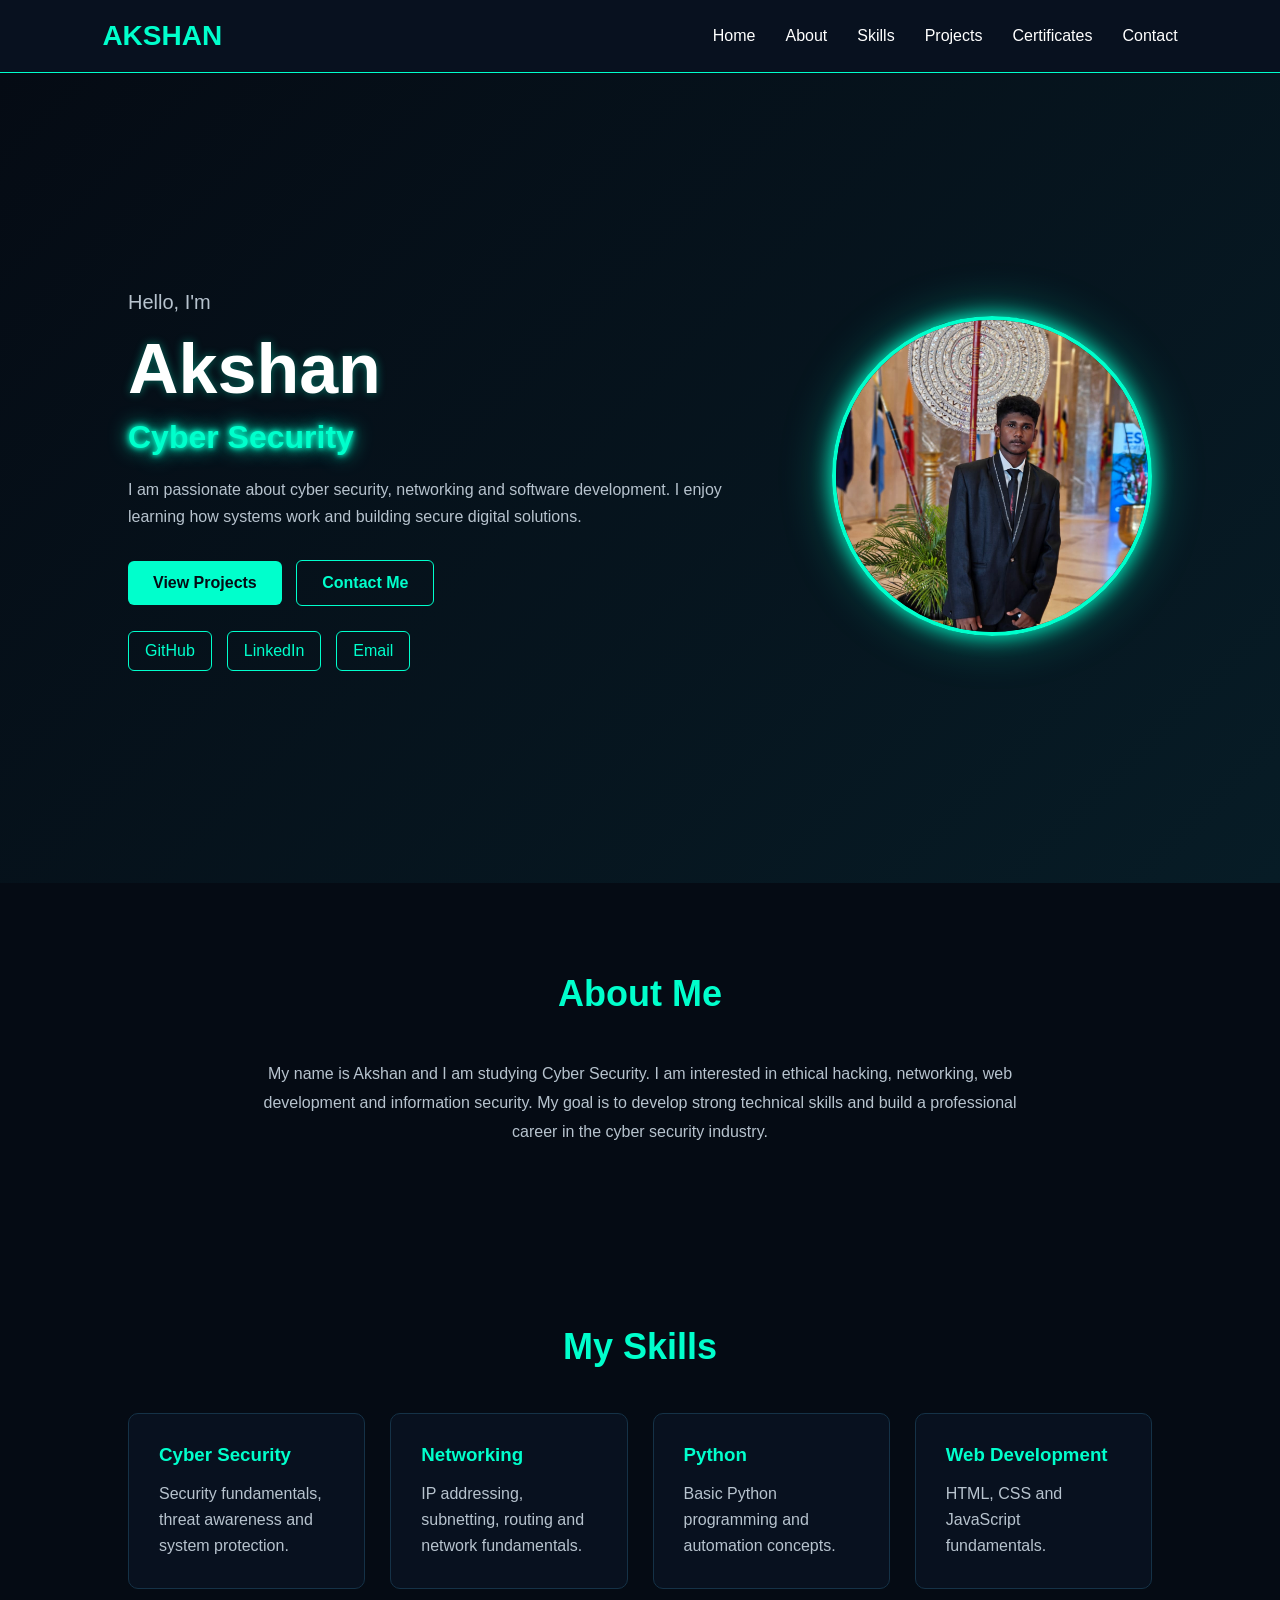
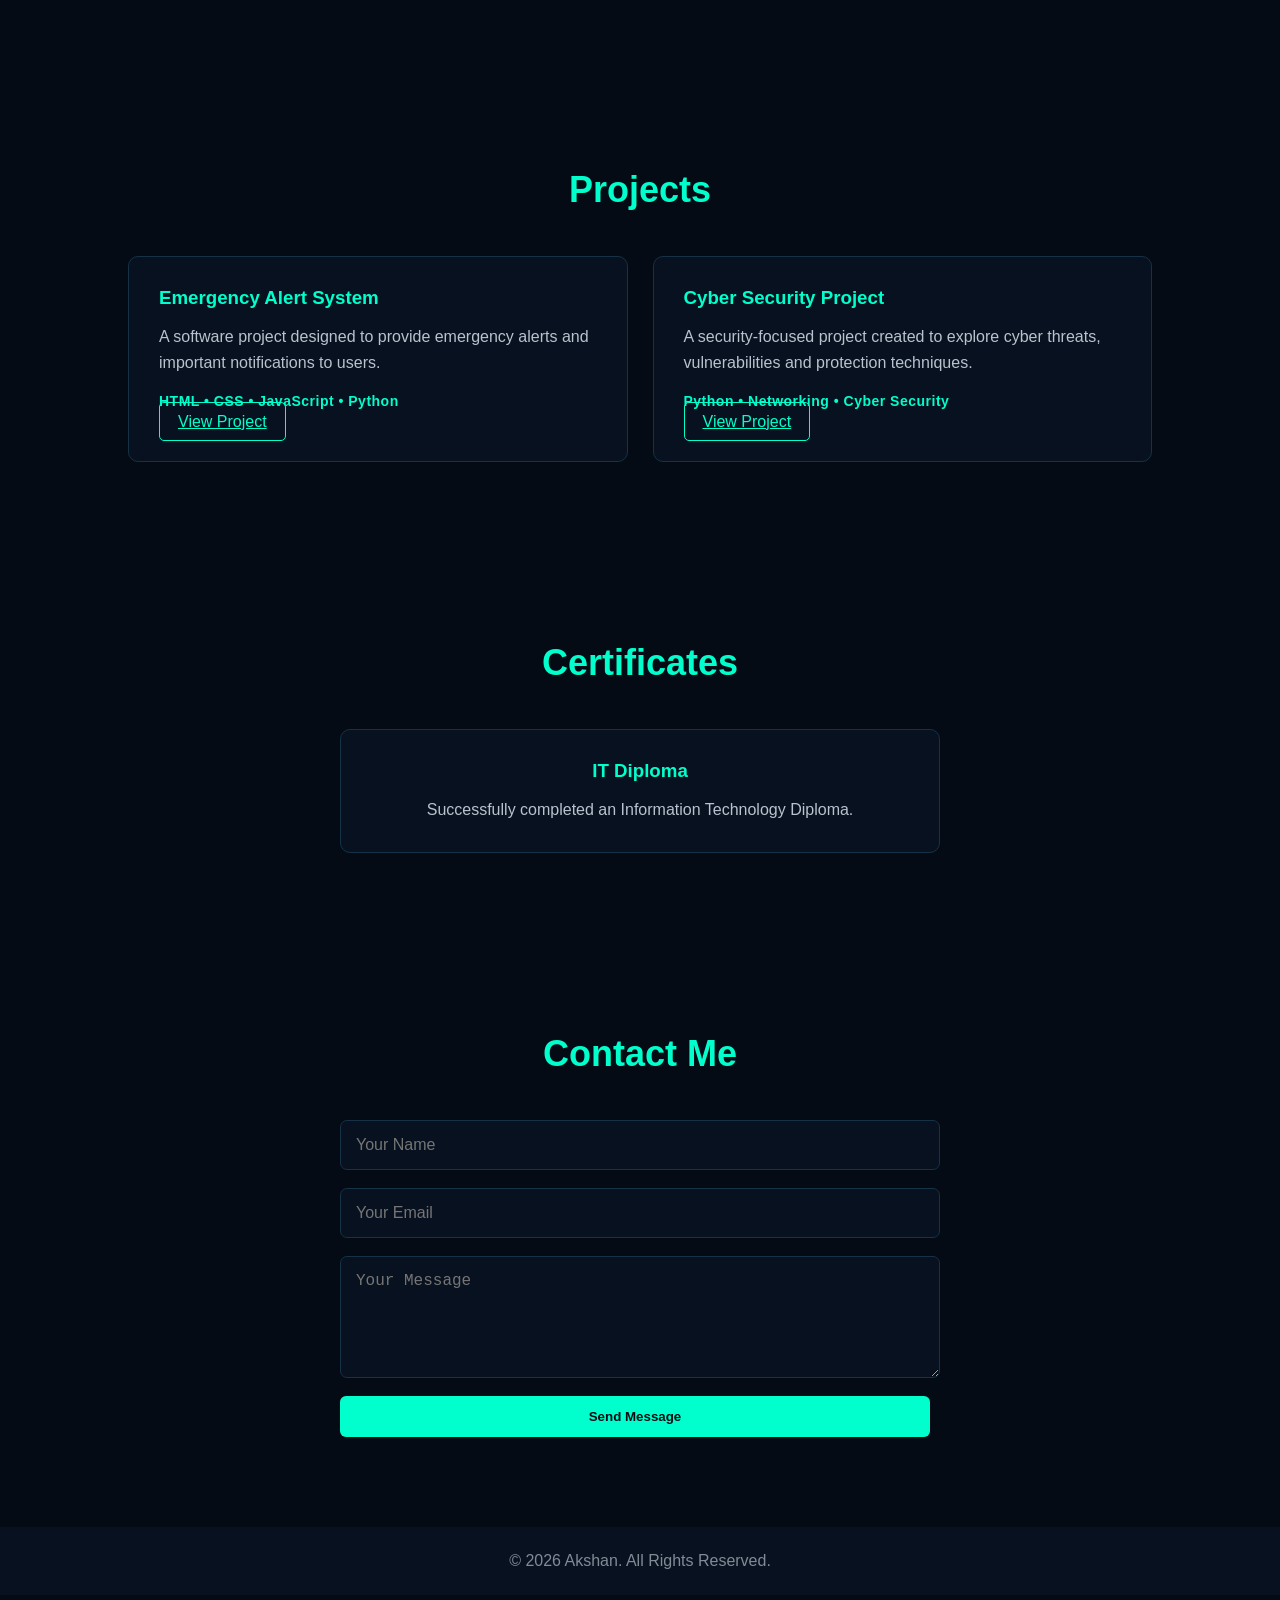
<file: index.html>
<!DOCTYPE html>
<html lang="en">

<head>
    <meta charset="UTF-8">
    <meta name="viewport" content="width=device-width, initial-scale=1.0">

    <title>Akshan | Cyber Security Portfolio</title>

    <link rel="stylesheet" href="Style.css">
</head>

<body>

    <!-- Navigation -->
    <header>
        <nav class="navbar">

            <h2 class="logo">AKSHAN</h2>

            <ul class="nav-links">
                <li><a href="#home">Home</a></li>
                <li><a href="#about">About</a></li>
                <li><a href="#skills">Skills</a></li>
                <li><a href="#projects">Projects</a></li>
                <li><a href="#certificates">Certificates</a></li>
                <li><a href="#contact">Contact</a></li>
            </ul>

        </nav>
    </header>


    <!-- Home Section -->
    <section id="home" class="hero">

        <div class="hero-content">

            <p class="small-text">Hello, I'm</p>

            <h1>Akshan</h1>

            <h2>
                <span id="typing-text"></span>
            </h2>

            <p>
                I am passionate about cyber security, networking and software
                development. I enjoy learning how systems work and building
                secure digital solutions.
            </p>

            <div class="hero-buttons">
                <a href="#projects" class="btn">View Projects</a>
                <a href="#contact" class="btn btn-outline">Contact Me</a>
            </div>

            <div class="social-links">
                <a href="https://github.com/vasanthakumarakshan2008-svg" target="_blank">GitHub</a>
                <a href="https://www.linkedin.com/in/vasanthakumar-akshan-051200419" target="_blank">LinkedIn</a>
                <a href="mailto:vasanthakumarakshan2008@gmail.com">Email</a>
            </div>

        </div>


        <!-- Profile Photo -->
        <div class="hero-image">
            <img src="profile.jpg" alt="Akshan profile photo">
        </div>

    </section>


    <!-- About Section -->
    <section id="about" class="section">

        <h2 class="section-title">About Me</h2>

        <div class="about-content">

            <p>
                My name is Akshan and I am studying Cyber Security.
                I am interested in ethical hacking, networking,
                web development and information security.
                My goal is to develop strong technical skills and
                build a professional career in the cyber security industry.
            </p>

        </div>

    </section>


    <!-- Skills Section -->
    <section id="skills" class="section">

        <h2 class="section-title">My Skills</h2>

        <div class="skills-container">

            <div class="skill-card">
                <h3>Cyber Security</h3>
                <p>
                    Security fundamentals, threat awareness
                    and system protection.
                </p>
            </div>

            <div class="skill-card">
                <h3>Networking</h3>
                <p>
                    IP addressing, subnetting, routing
                    and network fundamentals.
                </p>
            </div>

            <div class="skill-card">
                <h3>Python</h3>
                <p>
                    Basic Python programming and automation concepts.
                </p>
            </div>

            <div class="skill-card">
                <h3>Web Development</h3>
                <p>
                    HTML, CSS and JavaScript fundamentals.
                </p>
            </div>

        </div>

    </section>


    <!-- Projects Section -->
    <section id="projects" class="section">

        <h2 class="section-title">Projects</h2>

        <div class="projects-container">

            <!-- Project 1 -->
            <div class="project-card">

                <h3>Emergency Alert System</h3>

                <p>
                    A software project designed to provide emergency alerts
                    and important notifications to users.
                </p>

                <p class="project-tech">
                    HTML • CSS • JavaScript • Python
                </p>

                <a href="emergency-alert.html" class="project-btn">
                    View Project
                </a>

            </div>


            <!-- Project 2 -->
            <div class="project-card">

                <h3>Cyber Security Project</h3>

                <p>
                    A security-focused project created to explore cyber threats,
                    vulnerabilities and protection techniques.
                </p>

                <p class="project-tech">
                    Python • Networking • Cyber Security
                </p>

                <a href="cyber-security-project.html" class="project-btn">
                    View Project
                </a>

            </div>

        </div>

    </section>


    <!-- Certificates Section -->
    <section id="certificates" class="section">

        <h2 class="section-title">Certificates</h2>

        <div class="certificate-card">

            <h3>IT Diploma</h3>

            <p>
                Successfully completed an Information Technology Diploma.
            </p>

        </div>

    </section>


    <!-- Contact Section -->
    <section id="contact" class="section">

        <h2 class="section-title">Contact Me</h2>

        <div class="contact-box">

       <form class="contact-form"
      action="https://formspree.io/f/xaeyajok"
      method="POST">

    <input
        type="text"
        name="Name"
        placeholder="Your Name"
        required
    >

    <input
        type="email"
        name="Email"
        placeholder="Your Email"
        required
    >

    <textarea
        rows="5"
        name="Message"
        placeholder="Your Message"
        required
    ></textarea>

    <button type="submit" class="btn">
        Send Message
    </button>

</form>

        </div>

    </section>


    <!-- Footer -->
    <footer>
        <p>© 2026 Akshan. All Rights Reserved.</p>
    </footer>


    <script src="Script.js"></script>

</body>

</html>
</file>
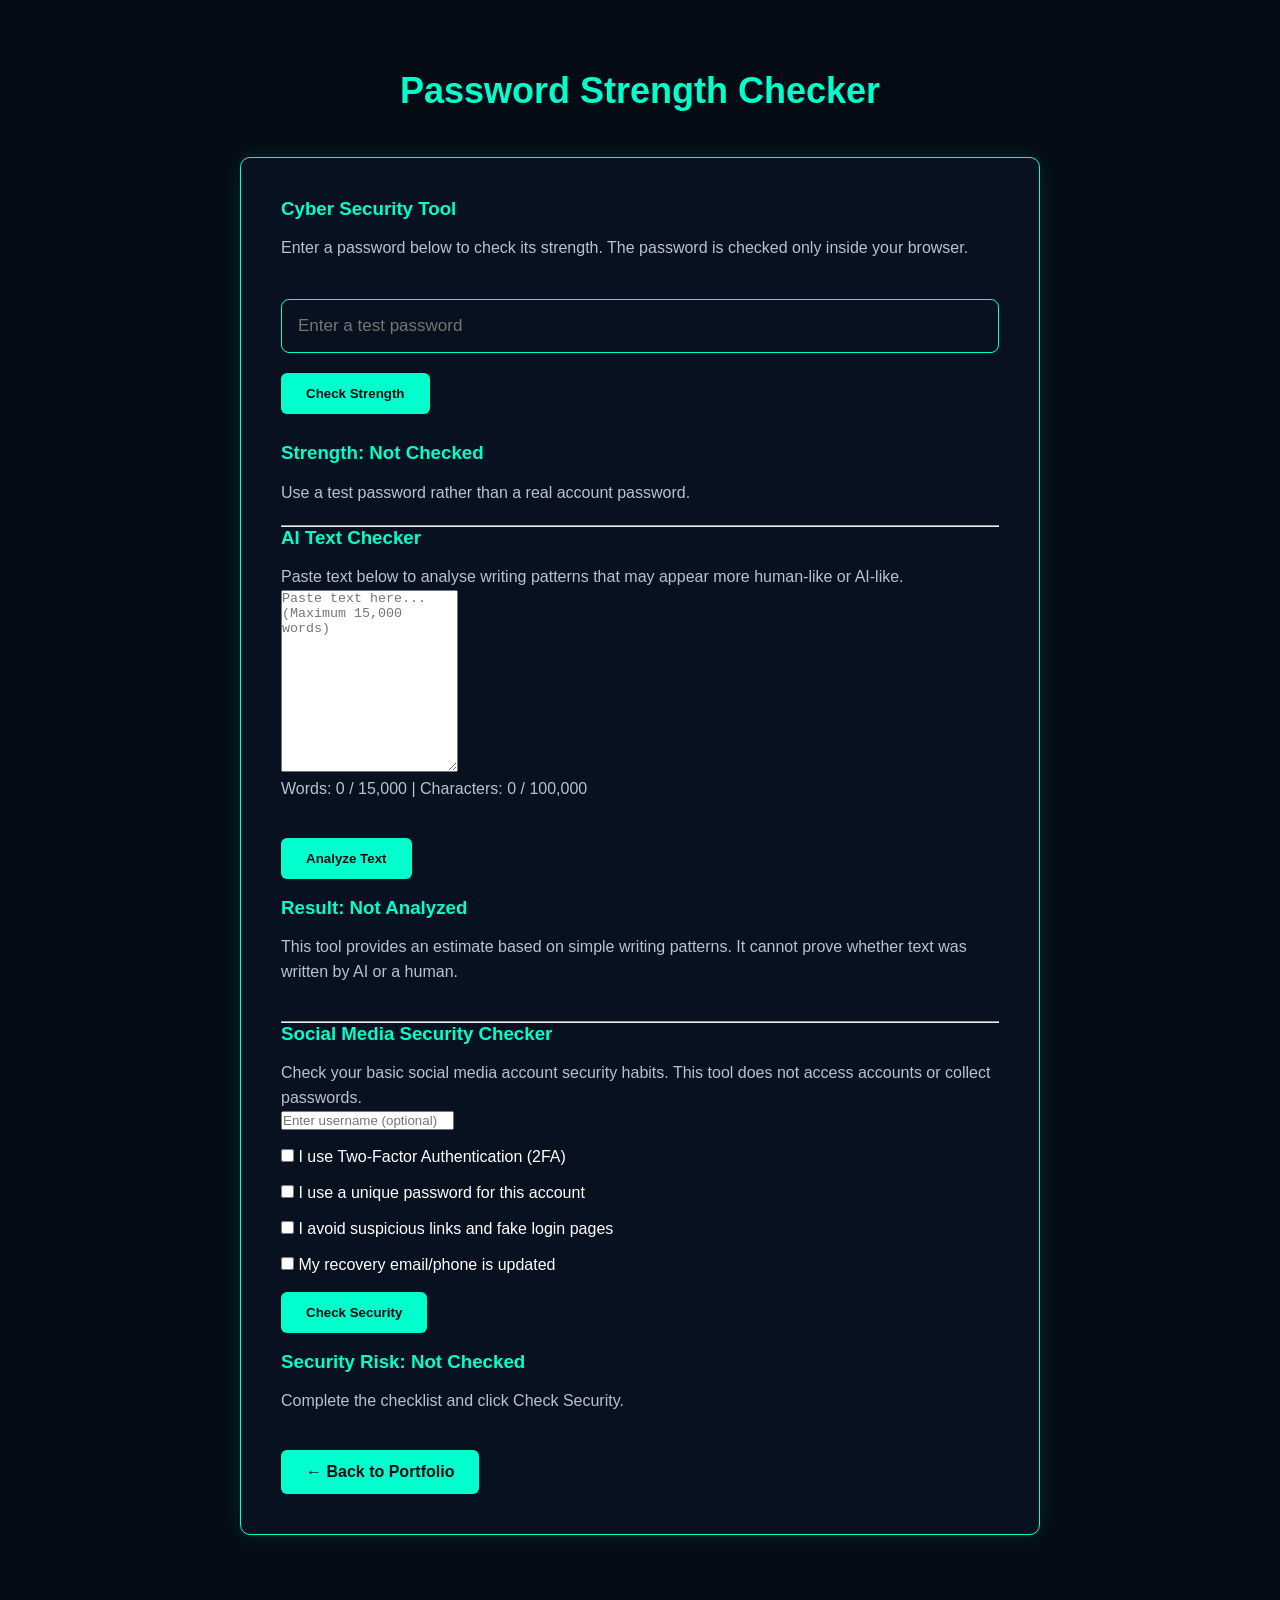
<file: cyber-security-project.html>
<!DOCTYPE html>
<html lang="en">

<head>
    <meta charset="UTF-8">
    <meta name="viewport" content="width=device-width, initial-scale=1.0">

    <title>Password Strength Checker | Akshan</title>

    <link rel="stylesheet" href="Style.css">
</head>

<body>

<section class="cyber-project-page">

    <h2 class="section-title">Password Strength Checker</h2>

    <div class="project-card">

        <h3>Cyber Security Tool</h3>

        <p>
            Enter a password below to check its strength.
            The password is checked only inside your browser.
        </p>

        <br>

        <input
            type="password"
            id="password"
            placeholder="Enter a test password"
            autocomplete="new-password"
        >

        <button
            type="button"
            class="btn"
            onclick="checkPassword()">
            Check Strength
        </button>

        <br><br>

        <h3 id="result">Strength: Not Checked</h3>

        <p id="feedback">
            Use a test password rather than a real account password.
        </p>

        <br>
<hr class="tool-divider">

<h3>AI Text Checker</h3>

<p>
    Paste text below to analyse writing patterns that may appear
    more human-like or AI-like.
</p>

<textarea
    id="aiText"
    rows="12"
    maxlength="100000"
    placeholder="Paste text here... (Maximum 15,000 words)"
    oninput="updateTextCount()"
></textarea>

<p id="textCount">
    Words: 0 / 15,000 | Characters: 0 / 100,000
</p>

<br><br>

<button type="button" class="btn" onclick="analyzeText()">
    Analyze Text
</button>

<br><br>

<h3 id="aiResult">Result: Not Analyzed</h3>

<p id="aiFeedback">
    This tool provides an estimate based on simple writing patterns.
    It cannot prove whether text was written by AI or a human.
</p>

<br><br>

<hr class="tool-divider">

<h3>Social Media Security Checker</h3>

<p>
    Check your basic social media account security habits.
    This tool does not access accounts or collect passwords.
</p>

<input
    type="text"
    id="socialUsername"
    placeholder="Enter username (optional)"
>

<br><br>

<label>
    <input type="checkbox" id="check2fa">
    I use Two-Factor Authentication (2FA)
</label>

<br><br>

<label>
    <input type="checkbox" id="checkUniquePassword">
    I use a unique password for this account
</label>

<br><br>

<label>
    <input type="checkbox" id="checkLinks">
    I avoid suspicious links and fake login pages
</label>

<br><br>

<label>
    <input type="checkbox" id="checkRecovery">
    My recovery email/phone is updated
</label>

<br><br>

<button
    type="button"
    class="btn"
    onclick="checkSocialSecurity()"
>
    Check Security
</button>

<br><br>

<h3 id="socialResult">
    Security Risk: Not Checked
</h3>

<p id="socialFeedback">
    Complete the checklist and click Check Security.
</p>

<br><br>
        <a href="index.html" class="btn">
            ← Back to Portfolio
        </a>

    </div>

</section>

<script>
   function analyzeText() {
    const text = document.getElementById("aiText").value.trim();
    const result = document.getElementById("aiResult");
    const feedback = document.getElementById("aiFeedback");

    const words = text.match(/\b[\w'-]+\b/g) || [];
    const wordCount = words.length;
    const charCount = text.length;

    if (wordCount > 15000) {
        result.textContent = "Result: Text Too Long";
        feedback.textContent =
            "Please reduce the text to 15,000 words or less.";
        return;
    }

    if (text.length < 50) {
        result.textContent = "Result: Not Enough Text";
        feedback.textContent =
            "Please enter at least 50 characters for a more useful analysis.";
        return;
    }

    const sentences = text
        .split(/[.!?]+/)
        .map(sentence => sentence.trim())
        .filter(Boolean);

    if (sentences.length === 0) {
        result.textContent = "Result: Unable to Analyze";
        feedback.textContent =
            "Please enter normal paragraph text with complete sentences.";
        return;
    }

    const lowerWords = words.map(word => word.toLowerCase());
    const uniqueWords = new Set(lowerWords);

    const vocabularyRatio =
        uniqueWords.size / Math.max(lowerWords.length, 1);

    const sentenceLengths = sentences.map(sentence =>
        (sentence.match(/\b[\w'-]+\b/g) || []).length
    );

    const averageSentenceLength =
        sentenceLengths.reduce((a, b) => a + b, 0) /
        sentenceLengths.length;

    const sentenceVariation =
        sentenceLengths.reduce(
            (total, length) =>
                total + Math.abs(length - averageSentenceLength),
            0
        ) / sentenceLengths.length;

    const frequency = {};
    lowerWords.forEach(word => {
        frequency[word] = (frequency[word] || 0) + 1;
    });

    const repeatedWords = Object.values(frequency)
        .filter(count => count >= 4)
        .length;

    const longSentenceCount = sentenceLengths
        .filter(length => length >= 25)
        .length;

    let aiSignals = 0;
    let humanSignals = 0;

    if (sentenceVariation < 4) {
        aiSignals++;
    } else {
        humanSignals++;
    }

    if (vocabularyRatio < 0.45) {
        aiSignals++;
    } else {
        humanSignals++;
    }

    if (repeatedWords > Math.max(3, wordCount * 0.02)) {
        aiSignals++;
    } else {
        humanSignals++;
    }

    if (averageSentenceLength >= 18 && sentenceVariation < 5) {
        aiSignals++;
    } else {
        humanSignals++;
    }

    if (longSentenceCount > sentences.length * 0.6) {
        aiSignals++;
    }

    let finalResult;

    if (aiSignals >= 4) {
        finalResult = "More AI-like Patterns";
    } else if (aiSignals >= 2) {
        finalResult = "Mixed / Uncertain";
    } else {
        finalResult = "More Human-like Patterns";
    }

    result.textContent = `Result: ${finalResult}`;

    feedback.innerHTML = `
        <strong>Analysis Details</strong><br><br>

        Words: ${wordCount.toLocaleString()}<br>
        Characters: ${charCount.toLocaleString()}<br>
        Sentences: ${sentences.length.toLocaleString()}<br>
        Unique Words: ${uniqueWords.size.toLocaleString()}<br>
        Vocabulary Diversity: ${(vocabularyRatio * 100).toFixed(1)}%<br>
        Average Sentence Length: ${averageSentenceLength.toFixed(1)} words<br>
        Sentence Variation: ${sentenceVariation.toFixed(1)}<br>
        Repeated Word Signals: ${repeatedWords}<br><br>

        <strong>Important:</strong>
        This tool only analyses writing patterns.
        It cannot prove whether text was written by AI or a human.
    `;
}
    function checkPassword() {

    const password = document.getElementById("password").value;
    const result = document.getElementById("result");
    const feedback = document.getElementById("feedback");

    let score = 0;
    let tips = [];

    if (password.length >= 12) {
        score++;
    } else {
        tips.push("Use at least 12 characters.");
    }

    if (/[A-Z]/.test(password)) {
        score++;
    } else {
        tips.push("Add an uppercase letter.");
    }

    if (/[a-z]/.test(password)) {
        score++;
    } else {
        tips.push("Add a lowercase letter.");
    }

    if (/[0-9]/.test(password)) {
        score++;
    } else {
        tips.push("Add a number.");
    }

    if (/[^A-Za-z0-9]/.test(password)) {
        score++;
    } else {
        tips.push("Add a special character.");
    }

    if (password.length === 0) {
        result.textContent = "Strength: Not Checked";
        feedback.textContent = "Enter a test password first.";
        return;
    }

    if (score <= 2) {
        result.textContent = "Strength: Weak";
    } else if (score <= 4) {
        result.textContent = "Strength: Medium";
    } else {
        result.textContent = "Strength: Strong";
    }

    if (tips.length > 0) {
        feedback.textContent = tips.join(" ");
    } else {
        feedback.textContent =
            "Good: this password meets all of the checks used by this demo.";
    }
}function updateTextCount() {
    const textArea = document.getElementById("aiText");
    const counter = document.getElementById("textCount");

    const text = textArea.value;

    const words = text.trim() === ""
        ? []
        : text.trim().split(/\s+/);

    const wordCount = words.length;
    const charCount = text.length;

    counter.textContent =
        `Words: ${wordCount.toLocaleString()} / 15,000 | ` +
        `Characters: ${charCount.toLocaleString()} / 100,000`;

    if (wordCount > 15000) {
        counter.textContent += " — Word limit exceeded!";
    }
}
function checkSocialSecurity() {
    const username = document.getElementById("socialUsername").value.trim();

    const has2FA = document.getElementById("check2fa").checked;
    const uniquePassword =
        document.getElementById("checkUniquePassword").checked;
    const avoidsLinks =
        document.getElementById("checkLinks").checked;
    const recoveryUpdated =
        document.getElementById("checkRecovery").checked;

    const result = document.getElementById("socialResult");
    const feedback = document.getElementById("socialFeedback");

    let score = 0;
    let recommendations = [];

    if (has2FA) {
        score++;
    } else {
        recommendations.push("Enable Two-Factor Authentication (2FA).");
    }

    if (uniquePassword) {
        score++;
    } else {
        recommendations.push("Use a unique password for this account.");
    }

    if (avoidsLinks) {
        score++;
    } else {
        recommendations.push("Avoid suspicious links and fake login pages.");
    }

    if (recoveryUpdated) {
        score++;
    } else {
        recommendations.push("Keep your recovery email or phone updated.");
    }

    let risk;

    if (score === 4) {
        risk = "Low Risk";
    } else if (score >= 2) {
        risk = "Medium Risk";
    } else {
        risk = "High Risk";
    }

    result.textContent = "Security Risk: " + risk;

    const account =
        username !== "" ? "Account: @" + username + ". " : "";

    if (recommendations.length === 0) {
        feedback.textContent =
            account +
            "Good security habits selected. Continue watching for phishing and suspicious login attempts.";
    } else {
        feedback.textContent =
            account +
            "Recommendations: " +
            recommendations.join(" ");
    }
}
</script>

</body>
</html>
</file>
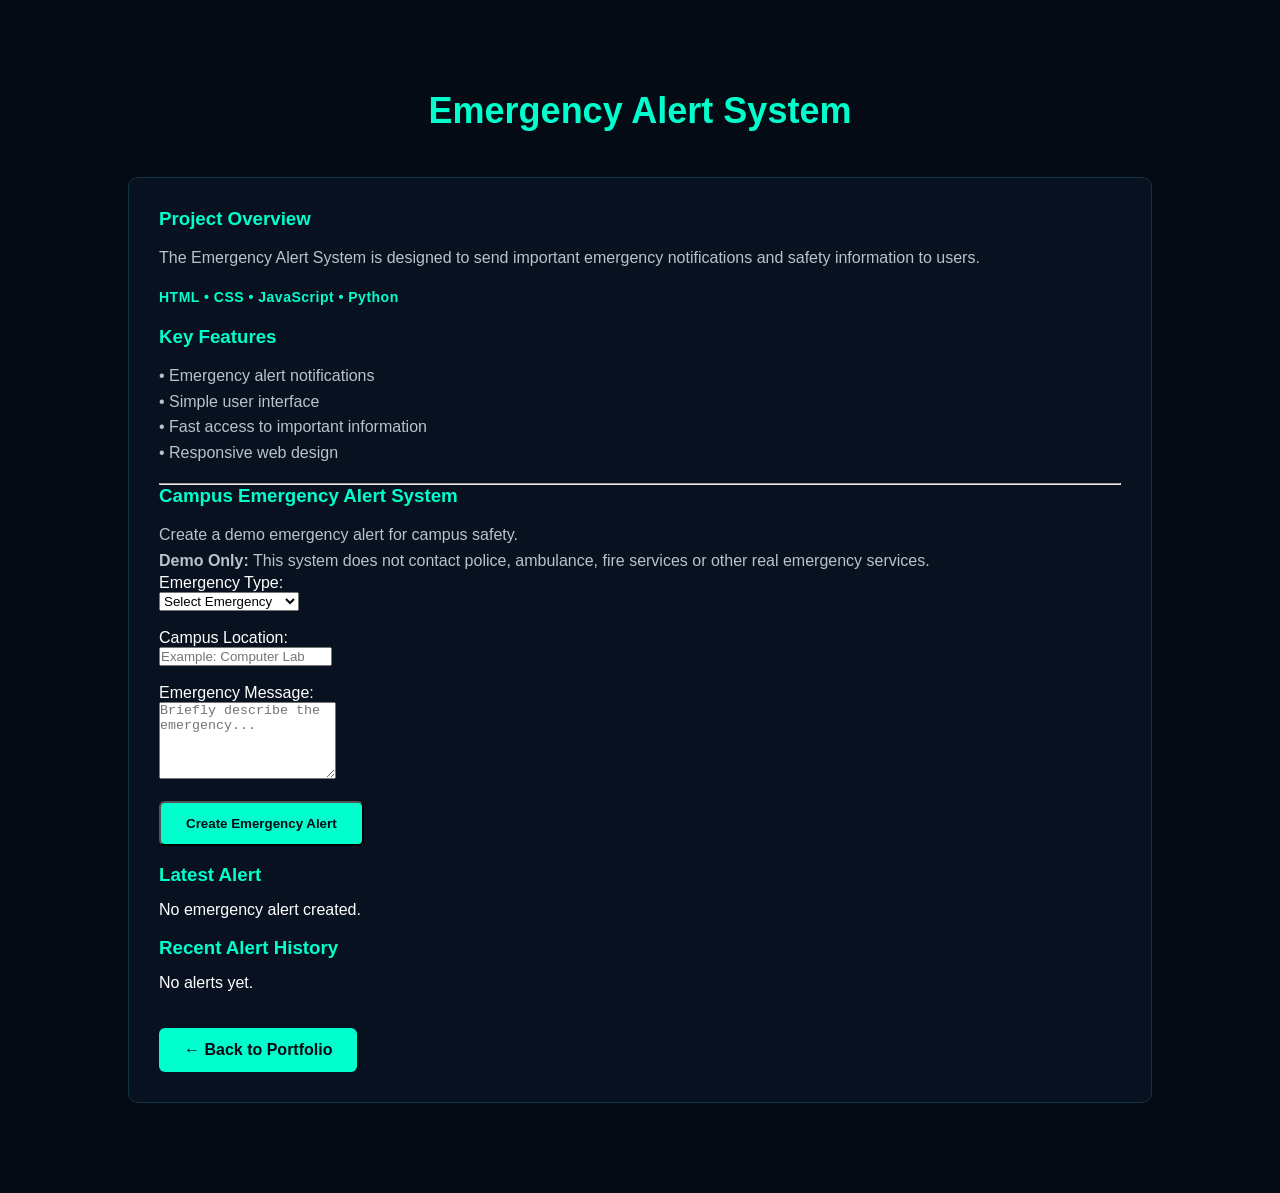
<file: emergency-alert.html>
<!DOCTYPE html>
<html lang="en">
<head>
    <meta charset="UTF-8">
    <meta name="viewport" content="width=device-width, initial-scale=1.0">
    <title>Emergency Alert System | Akshan</title>
    <link rel="stylesheet" href="Style.css">
</head>

<body>

    <section class="section">
        <h2 class="section-title">Emergency Alert System</h2>

        <div class="project-card">
            <h3>Project Overview</h3>

            <p>
                The Emergency Alert System is designed to send important
                emergency notifications and safety information to users.
            </p>

            <p class="project-tech">
                HTML • CSS • JavaScript • Python
            </p>

            <br>

            <h3>Key Features</h3>

            <p>
                • Emergency alert notifications<br>
                • Simple user interface<br>
                • Fast access to important information<br>
                • Responsive web design
            </p>

            <br>
<hr>

<h3>Campus Emergency Alert System</h3>

<p>
    Create a demo emergency alert for campus safety.
</p>

<p>
    <strong>Demo Only:</strong>
    This system does not contact police, ambulance,
    fire services or other real emergency services.
</p>

<label for="emergencyType">Emergency Type:</label>
<br>

<select id="emergencyType">
    <option value="">Select Emergency</option>
    <option value="Medical Emergency">Medical Emergency</option>
    <option value="Fire">Fire</option>
    <option value="Accident">Accident</option>
    <option value="Security Incident">Security Incident</option>
    <option value="Flood / Weather">Flood / Weather</option>
    <option value="Other Emergency">Other Emergency</option>
</select>

<br><br>

<label for="emergencyLocation">Campus Location:</label>
<br>

<input
    type="text"
    id="emergencyLocation"
    placeholder="Example: Computer Lab"
>

<br><br>

<label for="emergencyMessage">Emergency Message:</label>
<br>

<textarea
    id="emergencyMessage"
    rows="5"
    placeholder="Briefly describe the emergency..."
></textarea>

<br><br>

<button
    type="button"
    class="btn"
    onclick="createEmergencyAlert()"
>
    Create Emergency Alert
</button>

<br><br>

<h3>Latest Alert</h3>

<div id="emergencyResult">
    No emergency alert created.
</div>

<br>

<h3>Recent Alert History</h3>

<div id="alertHistory">
    No alerts yet.
</div>

<br><br>
            <a href="index.html" class="btn">← Back to Portfolio</a>
        </div>
    </section>
<script>
function createEmergencyAlert() {
    const type = document.getElementById("emergencyType").value;
    const location = document.getElementById("emergencyLocation").value.trim();
    const message = document.getElementById("emergencyMessage").value.trim();

    const result = document.getElementById("emergencyResult");
    const history = document.getElementById("alertHistory");

    if (type === "" || location === "" || message === "") {
        result.innerHTML =
            "<strong>Please complete all fields before creating an alert.</strong>";
        return;
    }

    const now = new Date();

    const timeText = now.toLocaleString();

    const alertHTML = `
        <div class="emergency-alert-card">
            <strong>${type}</strong><br>
            Location: ${location}<br>
            Message: ${message}<br>
            Time: ${timeText}
        </div>
    `;

    result.innerHTML = alertHTML;

    if (history.textContent.trim() === "No alerts yet.") {
        history.innerHTML = "";
    }

    history.innerHTML = alertHTML + history.innerHTML;

    document.getElementById("emergencyType").value = "";
    document.getElementById("emergencyLocation").value = "";
    document.getElementById("emergencyMessage").value = "";
}
</script>
</body>
</html>
</file>
<file: Style.css>
* {
    margin: 0;
    padding: 0;
    box-sizing: border-box;
}

body {
    background: #050b14;
    color: white;
    font-family: Arial, sans-serif;
}

.navbar {
    display: flex;
    justify-content: space-between;
    align-items: center;
    padding: 20px 8%;
    background: #08111f;
    border-bottom: 1px solid #00ffcc;
}

.logo {
    color: #00ffcc;
    font-size: 28px;
}

.nav-links {
    display: flex;
    list-style: none;
    gap: 30px;
}

.nav-links a {
    color: white;
    text-decoration: none;
}

.nav-links a:hover {
    color: #00ffcc;
}

.hero {
    min-height: 90vh;
    display: flex;
    align-items: center;
    padding: 0 10%;
    background: linear-gradient(135deg, #050b14, #071c26);
}

.hero-content {
    max-width: 700px;
}

.small-text {
    color: #00ffcc;
    font-size: 20px;
}

.hero h1 {
    font-size: 70px;
    margin: 10px 0;
}

.hero h2 {
    color: #00ffcc;
    font-size: 32px;
    margin-bottom: 20px;
}

.hero p {
    line-height: 1.7;
    color: #b7c3ce;
}

.hero-buttons {
    margin-top: 30px;
}

.btn {
    display: inline-block;
    padding: 13px 25px;
    margin-right: 10px;
    background: #00ffcc;
    color: #050b14;
    text-decoration: none;
    border-radius: 6px;
    font-weight: bold;
}

.btn-outline {
    background: transparent;
    color: #00ffcc;
    border: 1px solid #00ffcc;
}

.section {
    padding: 90px 10%;
}

.section-title {
    text-align: center;
    color: #00ffcc;
    font-size: 36px;
    margin-bottom: 45px;
}

.about-content {
    max-width: 800px;
    margin: auto;
    text-align: center;
    line-height: 1.8;
    color: #b7c3ce;
}

.skills-container,
.projects-container {
    display: grid;
    grid-template-columns: repeat(auto-fit, minmax(220px, 1fr));
    gap: 25px;
}

.skill-card,
.project-card,
.certificate-card {
    background: #08111f;
    padding: 30px;
    border: 1px solid #153247;
    border-radius: 10px;
}

.skill-card h3,
.project-card h3,
.certificate-card h3 {
    color: #00ffcc;
    margin-bottom: 15px;
}

.skill-card p,
.project-card p,
.certificate-card p {
    color: #b7c3ce;
    line-height: 1.6;
}

.project-btn {
    margin-top: 20px;
    padding: 10px 18px;
    background: transparent;
    border: 1px solid #00ffcc;
    color: #00ffcc;
    border-radius: 5px;
    cursor: pointer;
}

.certificate-card {
    max-width: 600px;
    margin: auto;
    text-align: center;
}

.contact-box {
    text-align: center;
}

.contact-box p {
    color: #b7c3ce;
    margin-bottom: 30px;
}

footer {
    text-align: center;
    padding: 25px;
    background: #08111f;
    color: #7f8c96;
}

#typing-text {
    color: #00ffcc;
    text-shadow:
        0 0 5px #00ffcc,
        0 0 10px #00ffcc,
        0 0 20px #00ffcc;
}

.hero h1 {
    text-shadow: 0 0 10px rgba(0, 255, 204, 0.4);
}
.hero {
    justify-content: space-between;
    gap: 50px;
}

.hero-image img {
    width: 320px;
    height: 320px;
    object-fit: cover;
    object-position: center 25%;
    border-radius: 50%;
    border: 4px solid #00ffcc;
    box-shadow:
        0 0 20px #00ffcc,
        0 0 50px rgba(0, 255, 204, 0.4);
}

@media (max-width: 768px) {
    .hero {
        flex-direction: column;
        text-align: center;
        padding-top: 80px;
        padding-bottom: 80px;
    }

    .hero-image img {
        width: 230px;
        height: 230px;
    }
}


.social-links {
    margin-top: 25px;
    display: flex;
    gap: 15px;
    flex-wrap: wrap;
}

.social-links a {
    color: #00ffcc;
    text-decoration: none;
    border: 1px solid #00ffcc;
    padding: 10px 16px;
    border-radius: 6px;
    transition: 0.3s;
}

.social-links a:hover {
    background: #00ffcc;
    color: #050b14;
    box-shadow: 0 0 15px #00ffcc;
}

.project-tech {
    margin-top: 15px;
    color: #00ffcc !important;
    font-size: 14px;
    font-weight: bold;
    letter-spacing: 0.5px;
}

.contact-form {
    max-width: 600px;
    margin: auto;
    display: flex;
    flex-direction: column;
    gap: 18px;
}

.contact-form input,
.contact-form textarea {
    width: 100%;
    padding: 15px;
    background: #08111f;
    color: white;
    border: 1px solid #153247;
    border-radius: 7px;
    outline: none;
    font-size: 16px;
}

.contact-form input:focus,
.contact-form textarea:focus {
    border-color: #00ffcc;
    box-shadow: 0 0 10px rgba(0, 255, 204, 0.3);
}

.contact-form textarea {
    resize: vertical;
}

.contact-form button {
    border: none;
    cursor: pointer;
}

/* Password Strength Checker */

.cyber-project-page {
    min-height: 100vh;
    padding: 70px 10%;
    background: #050b14;
}

.cyber-project-page .project-card {
    max-width: 850px;
    margin: auto;
    padding: 40px;
    border: 1px solid #00ffcc;
    box-shadow: 0 0 25px rgba(0, 255, 204, 0.12);
}

.cyber-project-page input[type="password"] {
    width: 100%;
    padding: 16px;
    margin: 20px 0;
    background: #050b14;
    color: white;
    border: 1px solid #153247;
    border-radius: 7px;
    font-size: 16px;
    outline: none;
}

.cyber-project-page input[type="password"]:focus {
    border-color: #00ffcc;
    box-shadow: 0 0 12px rgba(0, 255, 204, 0.3);
}

.cyber-project-page #result {
    margin-top: 10px;
    color: #00ffcc;
}

.cyber-project-page #feedback {
    margin-top: 12px;
    line-height: 1.8;
}

.cyber-project-page .btn {
    border: none;
    cursor: pointer;
    transition: 0.3s;
}

.cyber-project-page .btn:hover {
    box-shadow: 0 0 18px #00ffcc;
    transform: translateY(-2px);
}
/* Cyber Security Password Tool - Final Design */

.cyber-project-page {
    min-height: 100vh;
    padding: 70px 8%;
}

.cyber-project-page .project-card {
    max-width: 800px;
    margin: 0 auto;
    padding: 40px;
}

#password {
    display: block;
    width: 100%;
    padding: 16px;
    margin: 20px 0;
    background: #08111f;
    color: white;
    border: 1px solid #00ffcc;
    border-radius: 8px;
    font-size: 17px;
    outline: none;
    box-sizing: border-box;
}

#password:focus {
    box-shadow: 0 0 15px rgba(0, 255, 204, 0.4);
}

#result {
    margin-top: 25px;
    color: #00ffcc;
}
</file>
